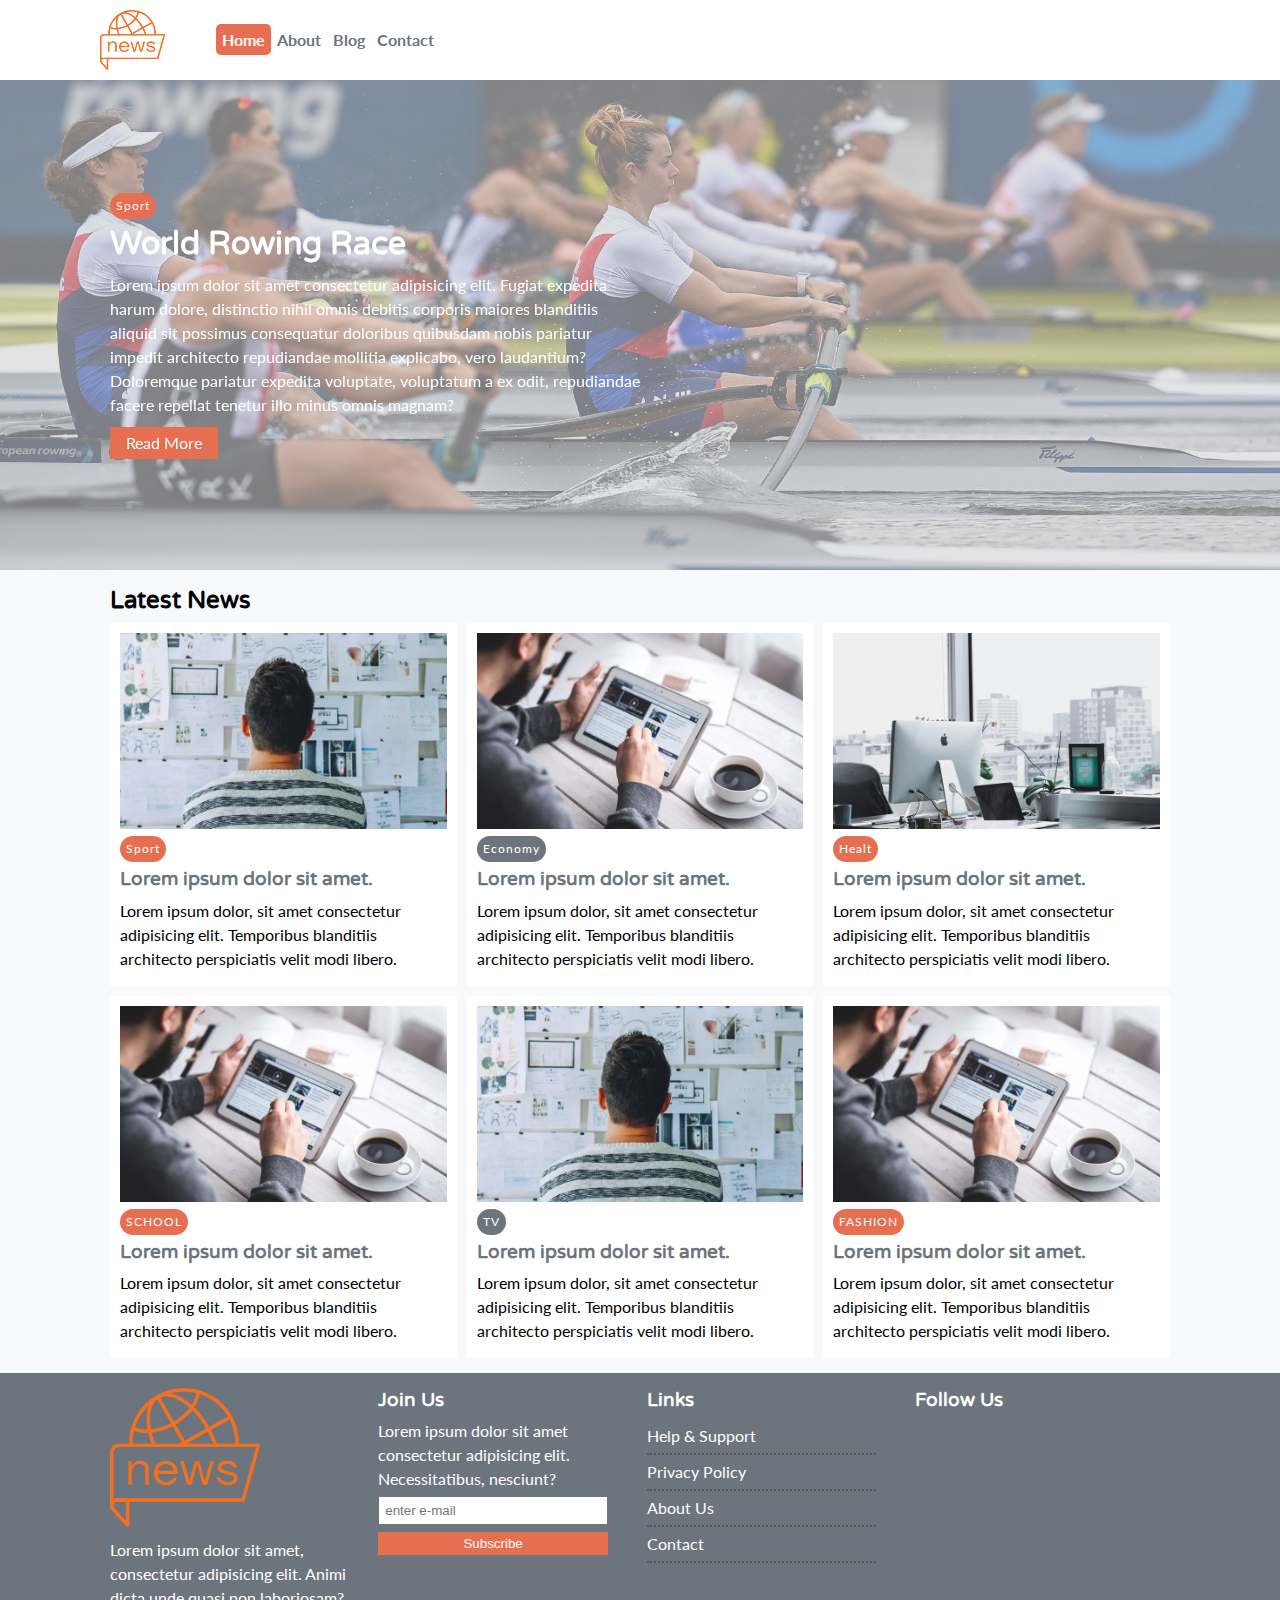
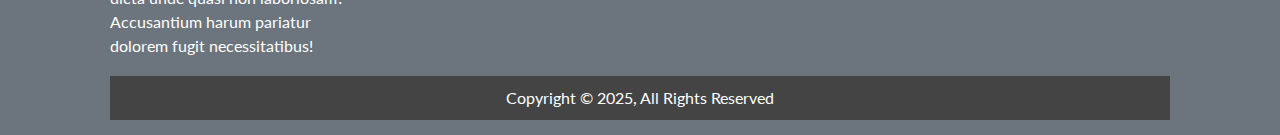
<file: haber sitesi/index.html>
<!DOCTYPE html>
<html lang="en">
<head>
    <meta charset="UTF-8">
    <meta name="viewport" content="width=device-width, initial-scale=1.0">
    <link rel="stylesheet" href="https://cdnjs.cloudflare.com/ajax/libs/font-awesome/5.9.0/css/all.min.css" integrity="sha512-q3eWabyZPc1XTCmF+8/LuE1ozpg5xxn7iO89yfSOd5/oKvyqLngoNGsx8jq92Y8eXJ/IRxQbEC+FGSYxtk2oiw==" crossorigin="anonymous" referrerpolicy="no-referrer" />
    <link href="https://fonts.googleapis.com/css2?family=Lato&family=Varela+Round&display=swap" rel="stylesheet">
    <link rel="stylesheet" href="css/style.css">
    <link rel="stylesheet" media="screen and (max-width: 768px)" href="css/mobile.css">
    <title>NEW SİTE</title>
</head>
<body>
    <!-- NAVBAR -->

    <nav id="main-nav" class="nav">
        <div class="container">
            <img src="img/logo.png" alt="" class="logo">

            <ul>
                <li> <a class="active" href="index.html">Home</a></li>
                <li> <a href="about.html">About</a></li>
                <li> <a href="blog.html">Blog</a></li>
                <li> <a href="contact.html">Contact</a></li>
            </ul>

            <div class="social-icons">
                <a href="#"><i class="fab fa-facebook fa-2x"></i></a>
                <a href="#"><i class="fab fa-twitter fa-2x"></i></a>
                <a href="#"><i class="fab fa-instagram fa-2x"></i></a>
                <a href="#"><i class="fab fa-youtube fa-2x"></i></a>
            </div>
        </div> 
    </nav>

    <!-- NAVBAR END -->

    <!-- HEADER -->

    <header id="header">
        <div class="container">
            <div class="header-container">
                <div class="header-content">
                    <div class="category bg-primary">Sport</div>
                    <h1>World Rowing Race</h1>
                    <p class="mb-4">Lorem ipsum dolor sit amet consectetur adipisicing elit. Fugiat expedita harum dolore, distinctio nihil omnis debitis corporis maiores blanditiis aliquid sit possimus consequatur doloribus quibusdam nobis pariatur impedit architecto repudiandae mollitia explicabo, vero laudantium? Doloremque pariatur expedita voluptate, voluptatum a ex odit, repudiandae facere repellat tenetur illo minus omnis magnam?</p>
                    <a href="#" class="btn btn-primary">Read More</a>
                </div>
            </div>
        </div>
    </header>


    <!-- HEADER-END-->

    <!-- article -->

<section id="main-articles" class="py-2">
    <div class="container">
        <h2>Latest News</h2>
        <div class="articles-container">
            <article class="card">
                <img src="img/img-1.webp" alt="">
                <div>
                    <div class="category bg-primary">Sport</div>
                    <h3><a href="article.html">Lorem ipsum dolor sit amet.</a></h3>
                    <p>Lorem ipsum dolor, sit amet consectetur adipisicing elit. Temporibus blanditiis architecto perspiciatis velit modi libero.</p>
                </div>
            </article>

            <article class="card">
                <img src="img/img-2.webp" alt="">
                <div>
                    <div class="category bg-dark">Economy</div>
                    <h3><a href="article.html">Lorem ipsum dolor sit amet.</a></h3>
                    <p>Lorem ipsum dolor, sit amet consectetur adipisicing elit. Temporibus blanditiis architecto perspiciatis velit modi libero.</p>
                </div>
            </article>

            <article class="card">
                <img src="img/img-3.webp" alt="">
                <div>
                    <div class="category bg-primary">Healt</div>
                    <h3><a href="article.html">Lorem ipsum dolor sit amet.</a></h3>
                    <p>Lorem ipsum dolor, sit amet consectetur adipisicing elit. Temporibus blanditiis architecto perspiciatis velit modi libero.</p>
                </div>
            </article>

            <article class="card">
                <img src="img/img-2.webp" alt="">
                <div>
                    <div class="category bg-primary">SCHOOL</div>
                    <h3><a href="article.html">Lorem ipsum dolor sit amet.</a></h3>
                    <p>Lorem ipsum dolor, sit amet consectetur adipisicing elit. Temporibus blanditiis architecto perspiciatis velit modi libero.</p>
                </div>
            </article>
            <article class="card">
                <img src="img/img-1.webp" alt="">
                <div>
                    <div class="category bg-dark">TV</div>
                    <h3><a href="article.html">Lorem ipsum dolor sit amet.</a></h3>
                    <p>Lorem ipsum dolor, sit amet consectetur adipisicing elit. Temporibus blanditiis architecto perspiciatis velit modi libero.</p>
                </div>
            </article>
            <article class="card">
                <img src="img/img-2.webp" alt="">
                <div>
                    <div class="category bg-primary">FASHION</div>
                    <h3><a href="article.html">Lorem ipsum dolor sit amet.</a></h3>
                    <p>Lorem ipsum dolor, sit amet consectetur adipisicing elit. Temporibus blanditiis architecto perspiciatis velit modi libero.</p>
                </div>
            </article>
            
        </div>
    </div>
</section>


    <!-- article-end -->

    <!-- footer -->

    <footer id="main-footer" class="py-2">
        <div class="container footer-container">
            <div>
                <img src="img/logo.png" alt="">
                <p>Lorem ipsum dolor sit amet, consectetur adipisicing elit. Animi dicta unde quasi non laboriosam? Accusantium harum pariatur dolorem fugit necessitatibus!</p>
            </div>
            <div>
                <h3>Join Us</h3>
                <p>Lorem ipsum dolor sit amet consectetur adipisicing elit. Necessitatibus, nesciunt?</p>
                <form action="">
                    <input type="email" placeholder="enter e-mail">
                    <input type="submit" value="Subscribe" class="btn btn-primary">
                </form>
            </div>
            <div>
                <h3>Links</h3>
                <ul>
                    <li><a href="#">Help & Support</a></li>
                    <li><a href="#">Privacy Policy</a></li>
                    <li><a href="#">About Us</a></li>
                    <li><a href="#">Contact</a></li>
                </ul>
            </div>
            <div>
                <h3> Follow Us </h3> 
                <div>
                    <a href=""><i class="fab fa-facebook fa-2x"></i></a>
                    <a href=""><i class="fab fa-twitter fa-2x"></i></a>
                    <a href=""><i class="fab fa-instagram fa-2x"></i></a>
                    <a href=""><i class="fab fa-youtube fa-2x"></i></a>
                </div>
            </div>
            <div>
                <p>Copyright &copy; 2025, All Rights Reserved</p>
            </div>
        </div>
    </footer>


    <!-- footer-end -->






</body>
</html>
</file>
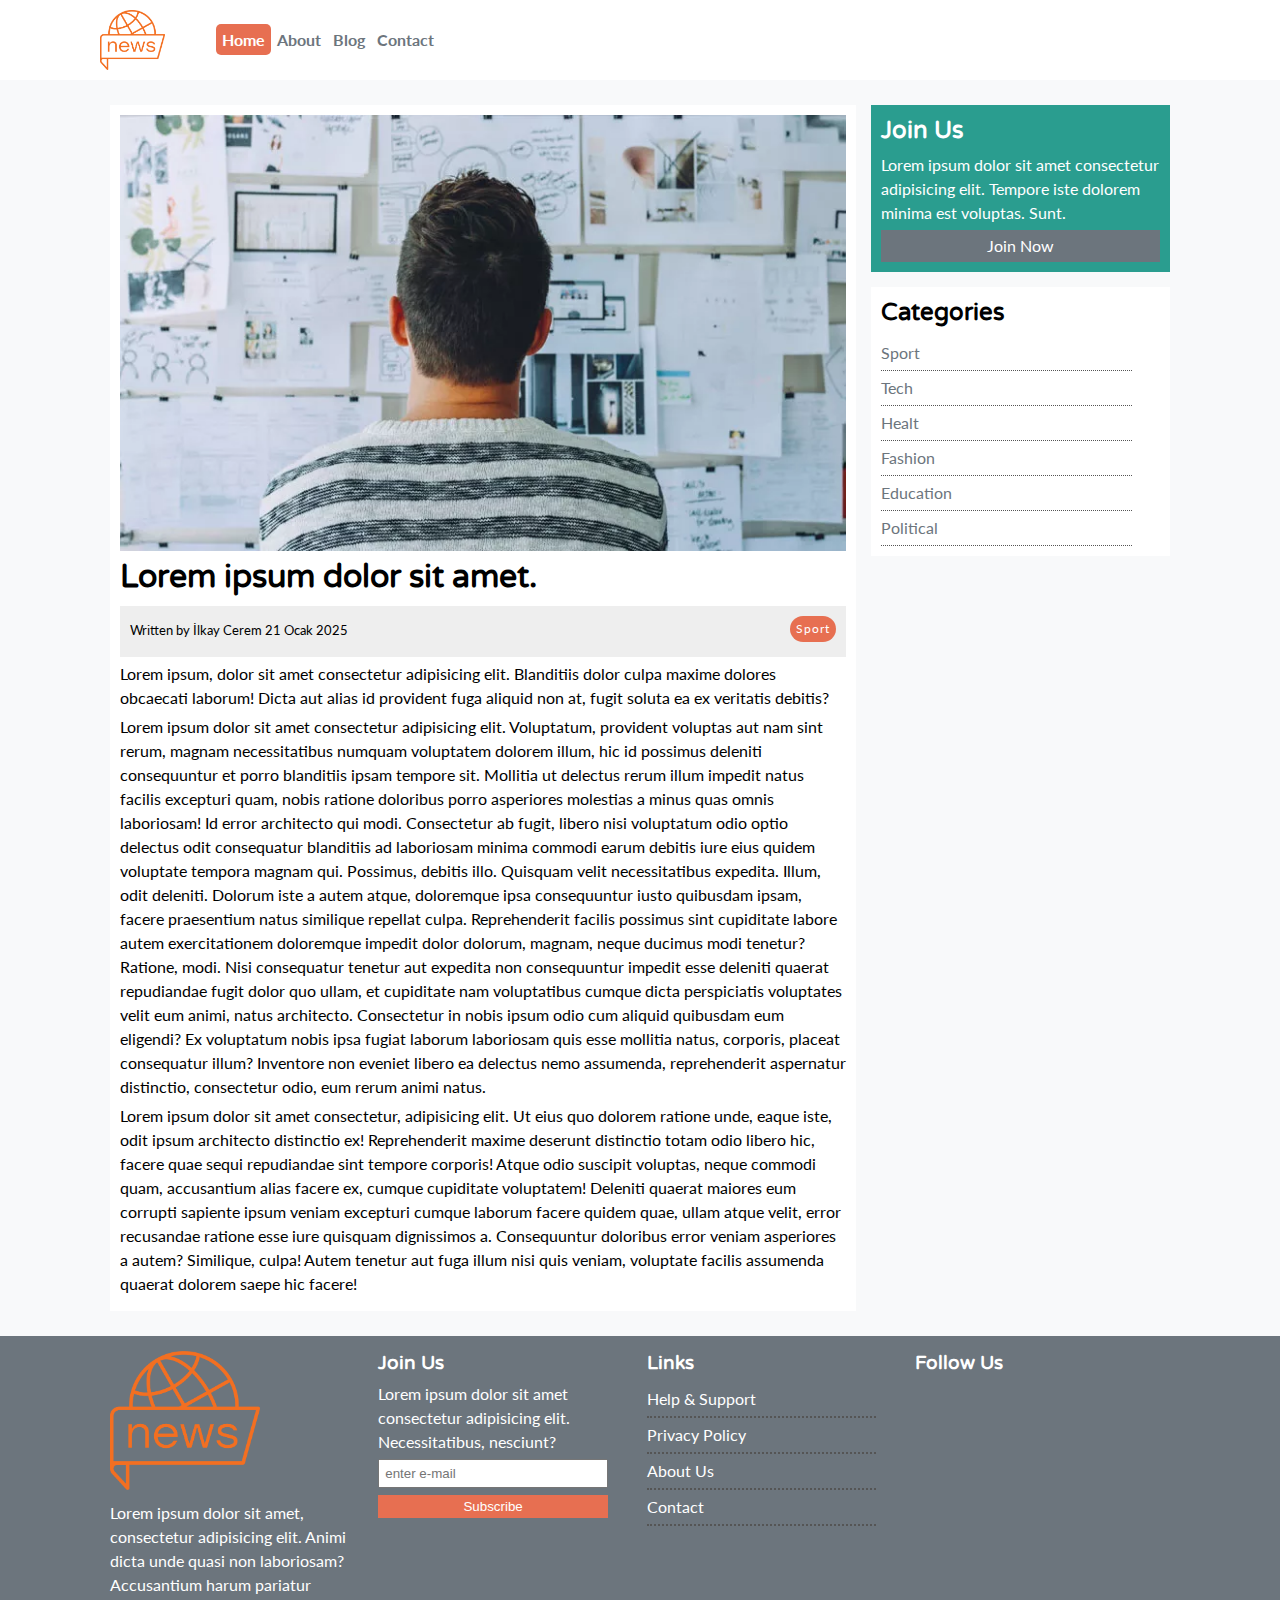
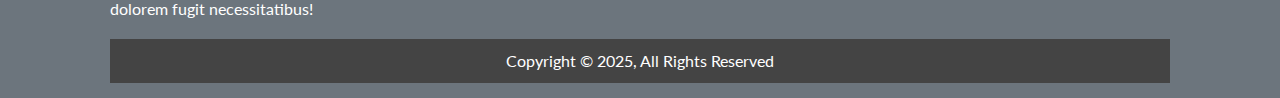
<file: haber sitesi/article.html>
<!DOCTYPE html>
<html lang="en">
<head>
    <meta charset="UTF-8">
    <meta name="viewport" content="width=device-width, initial-scale=1.0">
    <link rel="stylesheet" href="https://cdnjs.cloudflare.com/ajax/libs/font-awesome/5.9.0/css/all.min.css" integrity="sha512-q3eWabyZPc1XTCmF+8/LuE1ozpg5xxn7iO89yfSOd5/oKvyqLngoNGsx8jq92Y8eXJ/IRxQbEC+FGSYxtk2oiw==" crossorigin="anonymous" referrerpolicy="no-referrer" />
    <link href="https://fonts.googleapis.com/css2?family=Lato&family=Varela+Round&display=swap" rel="stylesheet">
    <link rel="stylesheet" href="css/style.css">
    <link rel="stylesheet" media="screen and (max-width: 768px)" href="css/mobile.css">
    <title>NEW SİTE</title>
</head>
<body>
    <!-- NAVBAR -->

    <nav id="main-nav" class="nav">
        <div class="container">
            <img src="img/logo.png" alt="" class="logo">

            <ul>
                <li> <a class="active" href="index.html">Home</a></li>
                <li> <a href="about.html">About</a></li>
                <li> <a href="blog.html">Blog</a></li>
                <li> <a href="contact.html">Contact</a></li>
            </ul>

            <div class="social-icons">
                <a href="#"><i class="fab fa-facebook fa-2x"></i></a>
                <a href="#"><i class="fab fa-twitter fa-2x"></i></a>
                <a href="#"><i class="fab fa-instagram fa-2x"></i></a>
                <a href="#"><i class="fab fa-youtube fa-2x"></i></a>
            </div>
        </div> 
    </nav>

    <!-- NAVBAR END -->

<section id="articles">
    <div class="container">
        <div class="page-container">
            <article id="article" class="card">
                <img src="img/img-1.webp" alt="">
                <h1>Lorem ipsum dolor sit amet.</h1>
                <div class="meta">
                    <small>
                        <i class="fas fa-user"></i> Written by İlkay Cerem 21 Ocak 2025
                    </small>
                    <div class="category bg-primary">Sport</div>
                </div>
                <p>Lorem ipsum, dolor sit amet consectetur adipisicing elit. Blanditiis dolor culpa maxime dolores obcaecati laborum! Dicta aut alias id provident fuga aliquid non at, fugit soluta ea ex veritatis debitis?</p>
                <p>Lorem ipsum dolor sit amet consectetur adipisicing elit. Voluptatum, provident voluptas aut nam sint rerum, magnam necessitatibus numquam voluptatem dolorem illum, hic id possimus deleniti consequuntur et porro blanditiis ipsam tempore sit. Mollitia ut delectus rerum illum impedit natus facilis excepturi quam, nobis ratione doloribus porro asperiores molestias a minus quas omnis laboriosam! Id error architecto qui modi. Consectetur ab fugit, libero nisi voluptatum odio optio delectus odit consequatur blanditiis ad laboriosam minima commodi earum debitis iure eius quidem voluptate tempora magnam qui. Possimus, debitis illo. Quisquam velit necessitatibus expedita. Illum, odit deleniti. Dolorum iste a autem atque, doloremque ipsa consequuntur iusto quibusdam ipsam, facere praesentium natus similique repellat culpa. Reprehenderit facilis possimus sint cupiditate labore autem exercitationem doloremque impedit dolor dolorum, magnam, neque ducimus modi tenetur? Ratione, modi. Nisi consequatur tenetur aut expedita non consequuntur impedit esse deleniti quaerat repudiandae fugit dolor quo ullam, et cupiditate nam voluptatibus cumque dicta perspiciatis voluptates velit eum animi, natus architecto. Consectetur in nobis ipsum odio cum aliquid quibusdam eum eligendi? Ex voluptatum nobis ipsa fugiat laborum laboriosam quis esse mollitia natus, corporis, placeat consequatur illum? Inventore non eveniet libero ea delectus nemo assumenda, reprehenderit aspernatur distinctio, consectetur odio, eum rerum animi natus.</p>
                <p>Lorem ipsum dolor sit amet consectetur, adipisicing elit. Ut eius quo dolorem ratione unde, eaque iste, odit ipsum architecto distinctio ex! Reprehenderit maxime deserunt distinctio totam odio libero hic, facere quae sequi repudiandae sint tempore corporis! Atque odio suscipit voluptas, neque commodi quam, accusantium alias facere ex, cumque cupiditate voluptatem! Deleniti quaerat maiores eum corrupti sapiente ipsum veniam excepturi cumque laborum facere quidem quae, ullam atque velit, error recusandae ratione esse iure quisquam dignissimos a. Consequuntur doloribus error veniam asperiores a autem? Similique, culpa! Autem tenetur aut fuga illum nisi quis veniam, voluptate facilis assumenda quaerat dolorem saepe hic facere!</p>
            </article>
            <aside class="card bg-secondary">
                <h2>Join Us</h2>
                <p>Lorem ipsum dolor sit amet consectetur adipisicing elit. Tempore iste dolorem minima est voluptas. Sunt.</p>
                <a href="#" class="btn btn-dark btn-block">Join Now</a>
            </aside>
            <aside #categories class="card">
                <h2>Categories</h2>
                <ul>
                    
                    <li> <a href="#"> <i class="fas fa-chevron-right"></i>Sport</a>     </li>
                    <li> <a href="#"> <i class="fas fa-chevron-right"></i>Tech</a>      </li>
                    <li> <a href="#"> <i class="fas fa-chevron-right"></i>Healt</a>     </li>
                    <li> <a href="#"> <i class="fas fa-chevron-right"></i>Fashion</a>   </li>
                    <li> <a href="#"> <i class="fas fa-chevron-right"></i>Education</a> </li>
                    <li> <a href="#"> <i class="fas fa-chevron-right"></i>Political</a> </li>
                    
                </ul>
            </aside>
        </div>
    </div>
</section>



    <!-- footer -->

    <footer id="main-footer" class="py-2">
        <div class="container footer-container">
            <div>
                <img src="img/logo.png" alt="">
                <p>Lorem ipsum dolor sit amet, consectetur adipisicing elit. Animi dicta unde quasi non laboriosam? Accusantium harum pariatur dolorem fugit necessitatibus!</p>
            </div>
            <div>
                <h3>Join Us</h3>
                <p>Lorem ipsum dolor sit amet consectetur adipisicing elit. Necessitatibus, nesciunt?</p>
                <form action="">
                    <input type="email" placeholder="enter e-mail">
                    <input type="submit" value="Subscribe" class="btn btn-primary">
                </form>
            </div>
            <div>
                <h3>Links</h3>
                <ul>
                    <li><a href="#">Help & Support</a></li>
                    <li><a href="#">Privacy Policy</a></li>
                    <li><a href="#">About Us</a></li>
                    <li><a href="#">Contact</a></li>
                </ul>
            </div>
            <div>
                <h3> Follow Us </h3> 
                <div>
                    <a href=""><i class="fab fa-facebook fa-2x"></i></a>
                    <a href=""><i class="fab fa-twitter fa-2x"></i></a>
                    <a href=""><i class="fab fa-instagram fa-2x"></i></a>
                    <a href=""><i class="fab fa-youtube fa-2x"></i></a>
                </div>
            </div>
            <div>
                <p>Copyright &copy; 2025, All Rights Reserved</p>
            </div>
        </div>
    </footer>


    <!-- footer-end -->






</body>
</html>
</file>
<file: haber sitesi/css/style.css>
:root {
    --primary-color: #e76f51;
    --secondary-color: #2a9d8f;
    --light-color: #f8f9fa;
    --dark-color: #6c757d;
    --max-width:1100px;
}

* {
    margin: 0;
    padding: 0;
    box-sizing: border-box;
}

html {
    font-size: 10px;
}

body{
    font-family: 'Lato' , sans-serif;
    font-size: 1.6rem;
    line-height: 1.5;
    background-color: var(--light-color);
}

a {
    color:var(--dark-color);
    text-decoration: none;
}

ul {
    list-style: none;
}

img {
    width: 100%;
}

h1,h2,h3,h4,h5,h6 {
    font-family: 'Varela Round',sans-serif;
    margin-bottom: .7rem;
    line-height: 1.3;
}

p{
    margin: .5rem 0;
}

/* utils */
.container {
    max-width: var(--max-width) ;
    margin: 0 auto;
    padding: 0 2rem;
}

.btn {
    display: inline-block;
    border: none;
    background-color: var(--dark-color);
    color: #fff;
    padding: .4rem 1.6rem;
    text-align: center;
}

.btn-light { background-color: var(--light-color);}
.btn-dark { background-color: var(--dark-color);}
.btn-primary { background-color: var(--primary-color);}

.btn:hover {opacity: 0.8;}

.btn-block{
    display: block;
    width: 100%;
    text-align: center;
}

.bg-primary { background-color: var(--primary-color); color: #fff;}
.bg-secondary { background-color: var(--secondary-color) !important; color: #fff;}
.bg-light { background-color: var(--light-color); color: var(--dark-color);}
.bg-dark { background-color: var(--dark-color); color: #fff; }

.p-1 {padding: 0.5rem;}
.p-2 {padding: 0.6rem;}
.p-3 {padding: 0.8rem;}
.p-4 {padding: 1rem;}

.pt-1 {padding-top: 0.5rem;}
.pt-2 {padding-top: 0.6rem;}
.pt-3 {padding-top: 0.8rem;}
.pt-4 {padding-top: 1rem;}

.py-1{padding-top:0.5rem; padding-bottom: 0.5rem}
.py-2{padding-top:1.5rem; padding-bottom: 1.5rem}

.px-1{padding-right:0.5rem; padding-left: 0.5rem}
.px-2{padding-right:0.6rem; padding-left: 0.6rem}

.m-1 {margin: 0.5rem;}
.m-2 {margin: 0.6rem;}
.m-3 {margin: 0.8rem;}
.m-4 {margin: 1.6rem;}

.mb-1 {margin-bottom: 0.5rem;}
.mb-2 {margin-bottom: 0.6rem;}
.mb-3 {margin-bottom: 0.8rem;}
.mb-4 {margin-bottom: 1rem;}


.card {
    background-color: #fff;
    padding: 1rem;
}

.card-primary{
    background-color: var(--primary-color);
    padding: 1rem
}

.category {
    display: inline-block;
    color: #fff;
    font-size: 1.2rem;
    letter-spacing: 1px;
    padding:.4rem .6rem;
    border-radius: 15px;
    margin-bottom: .5rem;

}

/* navbar */

#main-nav {
    background-color: #fff;
    position: sticky;
    top: 0;
    z-index: 3;
}

#main-nav .container {
    display: grid;
    grid-template-columns: 0.6fr 3fr 2fr;
    padding: 1rem;
    align-items: center;
}

#main-nav .logo {
    width: 65px;
}

#main-nav ul {
    display: flex;
    justify-self: start;
}

#main-nav ul li a {
    padding: 0.6rem;
    font-weight: bold;
}
#main-nav ul li a.active {
    background-color: var(--primary-color);
    color: #fff;
    border-radius: 5px;
}
#main-nav ul li a:hover{
    background-color: var(--light-color);
    color: var(--dark-color);
}

#main-nav .social-icons {
    justify-self: end;
    
}

/* header */

#header {
    color: #fff;
    background-color: #3333;
    padding: 2rem;
    position: relative;
}

#header::before{
    content: '';
    background: url('../img/rowing.jpeg') no-repeat center center/cover;
    position: absolute;
    top: 0;
    left: 0;
    width: 100%;
    height: 100%;
    opacity: 0.4;
}

#header .header-container {
    display: grid;
    grid-template-columns: repeat(2,1fr);
    height: 50vh;
    align-items: center;
    
}

#header .header-content {
    z-index:5 ;
    
}
/* articles */

#main-articles .articles-container {
    display: grid;
    grid-template-columns: repeat(3,1fr);
    gap: 1rem;
}

/* footer */
#main-footer {
    background-color: var(--dark-color);
    color: #fff;
}

#main-footer img{
   width: 150px;
}
#main-footer a{
    color: #fff;
}
#main-footer .footer-container {
    display: grid;
    grid-template-columns: repeat(4,1fr);
    gap: 1.3rem;
}

#main-footer .footer-container >*:last-child {
    background-color: #444;
    grid-column: 1 / span 4;
    padding: .5rem;
    text-align: center;
}

#main-footer .footer-container input[type='email'] {
    width: 90%;
    padding: .5rem;
    margin-bottom: .5rem;
}
#main-footer .footer-container input[type='submit'] {
    width: 90%;
    
}

#main-footer .footer-container ul li{
   padding: 0.5rem 0;
   border-bottom: 2px dotted #555;
   width: 90%;
}

#main-footer .footer-container ul li a:hover{
   color: var(--primary-color);
 }

/* article details */
.page-container {
    display: grid;
    grid-template-columns: 5fr 2fr;
    margin: 2.5rem 0;
    gap: 1.5rem;
}

.page-container > *:first-child {
    grid-row: 1 / span 3;
}

#article .meta {
    display: flex;
    justify-content: space-between;
    align-items: center;
    padding: 1rem;
    background-color: #eee;
}

.page-container .card ul li{
    padding: 0.5rem 0;
    border-bottom: 1px dotted #555;
    width: 90%;
}
.page-container .card ul li a:hover{
    color: var(--primary-color);
}
</file>
<file: haber sitesi/css/mobile.css>
#main-nav .social-icons {
    display: none;
}

#main-nav .container {
   grid-template-columns: 1fr;
   gap: 1.2rem;
}

#main-nav ul,
#main-nav img {
    justify-self: center;
}

#main-articles .articles-container {
    grid-template-columns: repeat(2,1fr);
}

@media (max-width: 600px) {
    #header .header-container,
    #main-articles .articles-container,
    #main-footer .footer-container {
        grid-template-columns: 1fr;
    }

    #main-footer .footer-container > *:last-child {
        grid-column: 1;
    }
    #main-footer .footer-container > * {
        border-bottom: 1px dotted #444;
        padding-bottom: 1rem;
    }

    .page-container {
        grid-template-columns: 1fr;
    }
}
</file>
